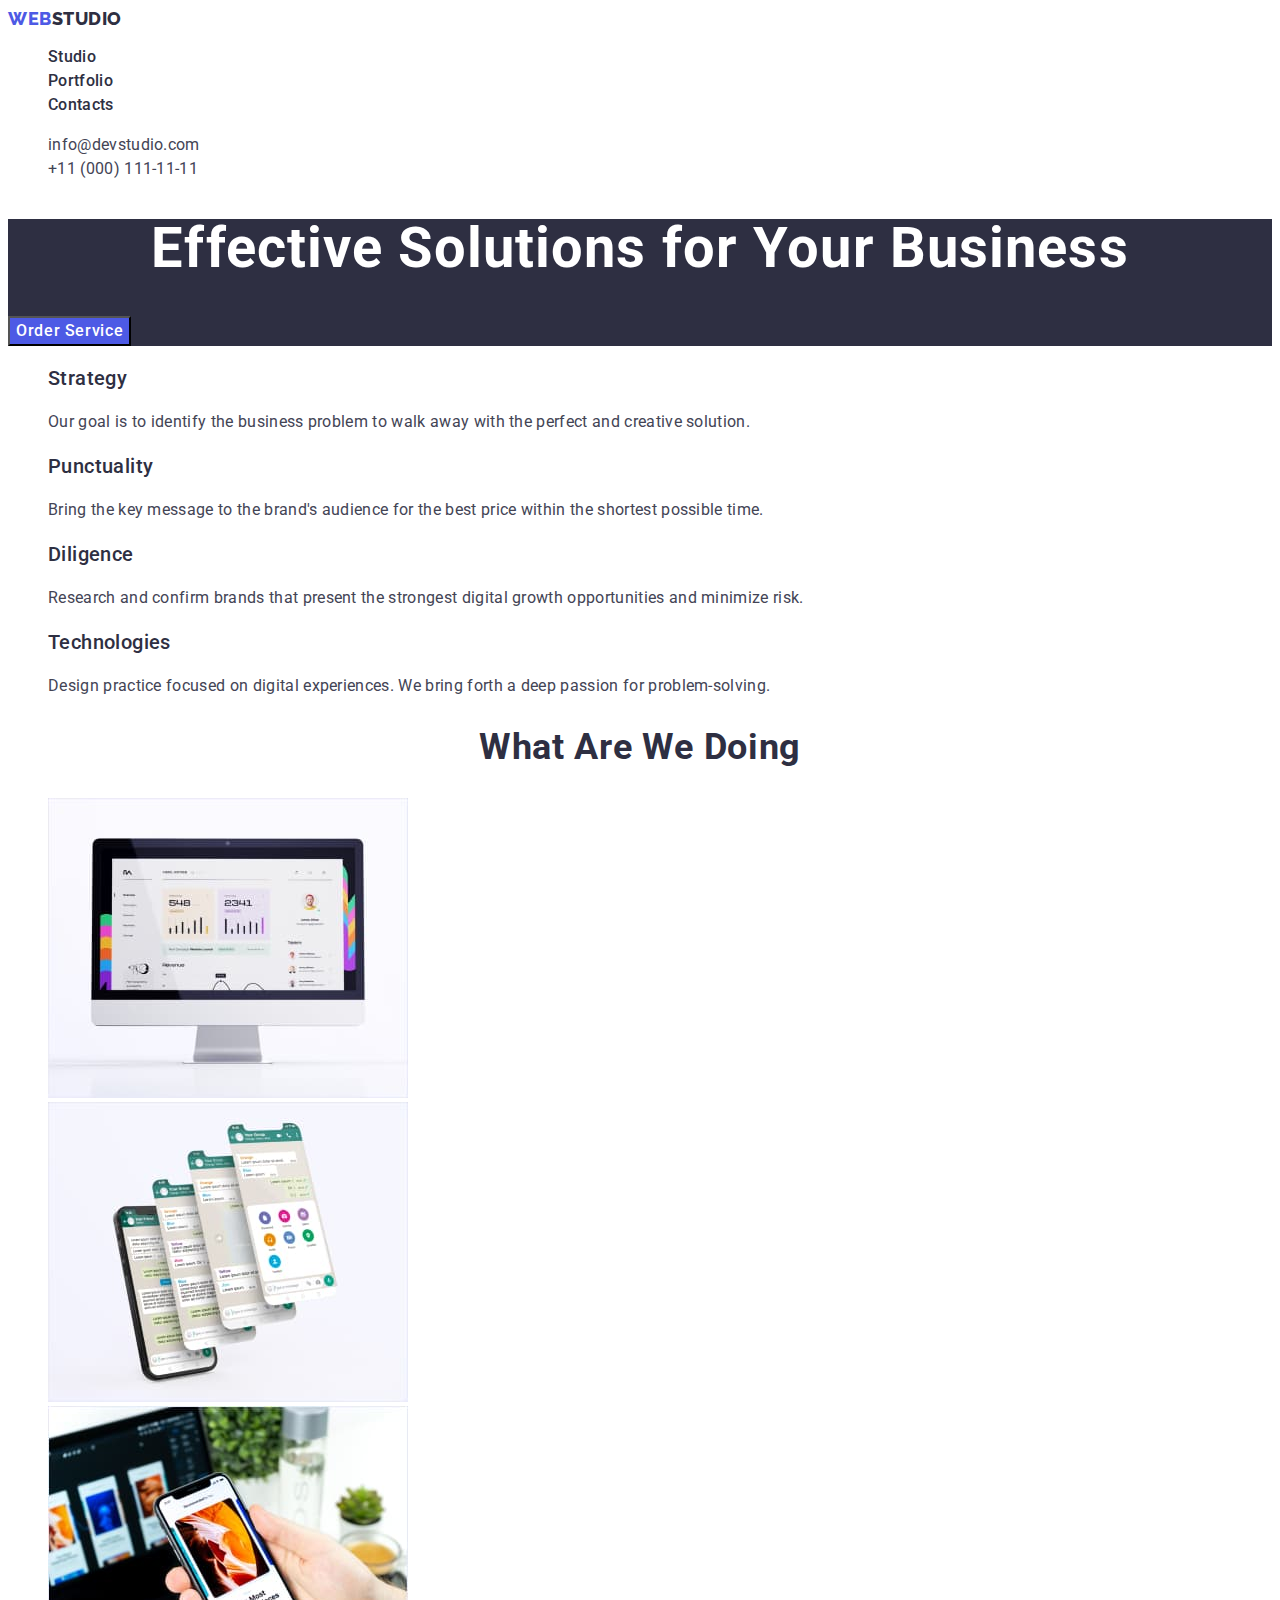
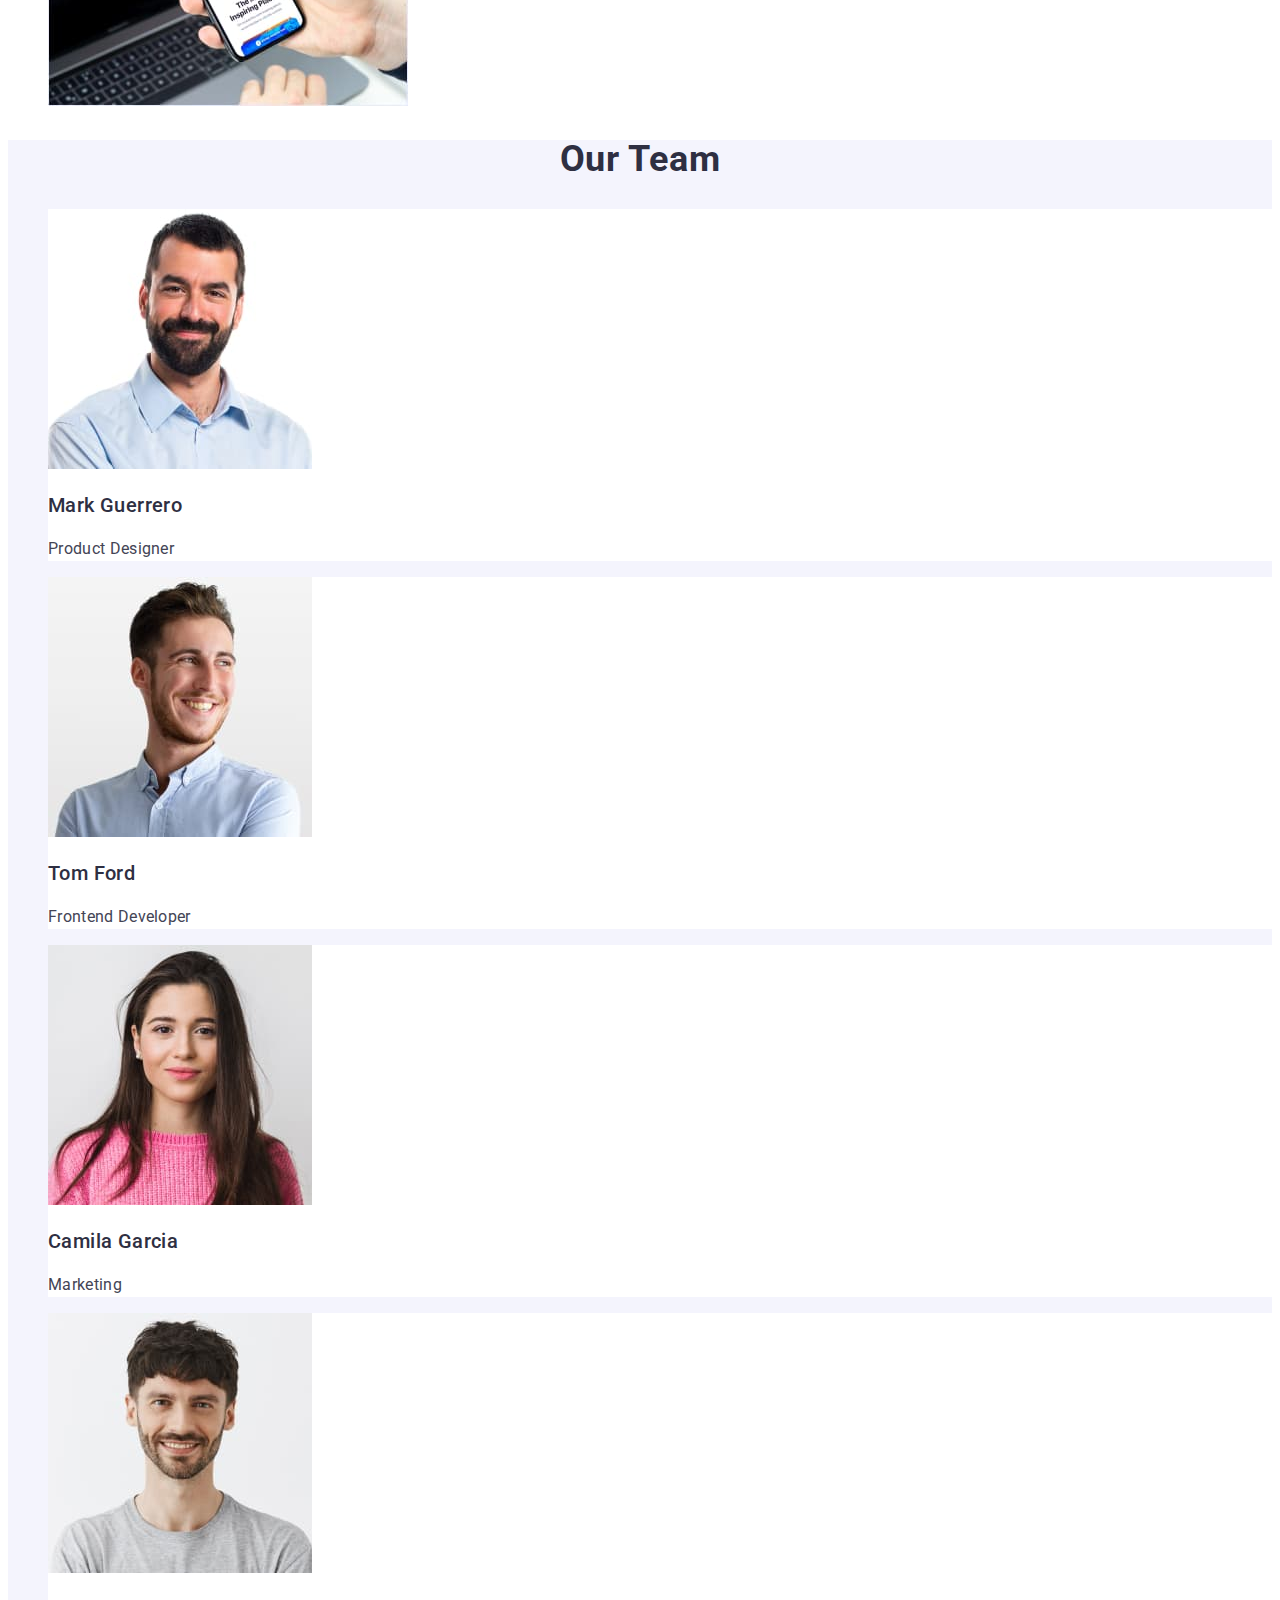
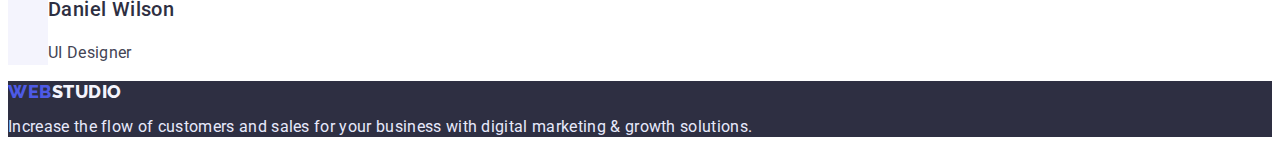
<file: index.html>
<!DOCTYPE html>
<html lang="en">
<head>
    <meta charset="UTF-8">
    <meta http-equiv="X-UA-Compatible" content="IE=edge">
    <meta name="viewport" content="width=device-width, initial-scale=1.0">
    <title>webstudio</title>
    <link rel="preconnect" href="https://fonts.googleapis.com">
    <link rel="preconnect" href="https://fonts.gstatic.com" crossorigin>

    <link href="https://fonts.googleapis.com/css2?family=Raleway:wght@800&display=swap" rel="stylesheet">
    <link href="https://fonts.googleapis.com/css2?family=Roboto:wght@400;500;700&display=swap" rel="stylesheet">
    <link rel="stylesheet" href="./css/styles.css">
</head>
<header class="page-header">
    <!--<div class="wrapper">-->
    <nav class="page-nav">
        <a class="logo link" href="./index.html">Web<span class="span-logo-header">Studio</span></a>
        <ul class="menu list">
            <li class="menu-item">
                <a class="menu-link link" href="./index.html">Studio</a>
            </li>
            <li class="menuitem">
                <a class="menu-link link" href="./portfolio.html">Portfolio</a>
            </li>
            <li class="menu-item">
                <a class="menu-link link" href="">Contacts</a>
            </li>
        </ul>
    </nav>


    <address class="address">
        <ul class="menu list">
            <li>
                <a class="contact-link link" href="mailto:info@devstudio.com">info@devstudio.com</a>
            </li>
            <li>
                <a class="contact-link link" href="tel:+110001111111">+11 (000) 111-11-11</a>
            </li>
        </ul>
    </address>
</header>



<!-- ////////////////////  FIRST-SECTION     PAGE - MAIN   ////////////////// -->
<main>
<section class="hero-image">
    <h1 class="hero-imag-name">Effective Solutions
    for Your Business</h1>
    <button type="button" class="btn">Order Service</button>
</section>
<!-- //////////////////// SECOND-SECTION   ////////////////// -->
<section class="section-two">
    <h2 hidden class="name-sektion-two">Strategy-Technologies</h2>
    <ul class="list">
        <li class="elem">  
            <h3 class="name-sektion-elem">Strategy</h3>
            <p class="text">Our goal is to identify the business problem to walk away with the perfect and creative solution.
            </p>
        </li>
        <li>
            <h3 class="name-sektion-elem">Punctuality</h3>
            <p class="text">Bring the key message to the brand's audience for the best price within the shortest possible time.</p>
        </li>
        <li>
            <h3 class="name-sektion-elem">Diligence</h3>
            <p class="text" >Research and confirm brands that present the strongest digital growth opportunities and minimize risk.
        </p>
        </li>
        <li>
            <h3 class="name-sektion-elem">Technologies</h3>
            <p class="text" >Design practice focused on digital experiences. We bring forth a deep passion for problem-solving.
            </p>
        </li>
    </ul> 
</section>
<!-- //////////////////// TREE-SECTION   ////////////////// -->
<section class="section-three">
    <h2 class="name-sektion-three">What are we doing</h2>
    <ul class="list">
        <li><img src="./images/1mac.jpg" alt="cute cat" width="360"></li>
        <li><img src="./images/1iphone.jpg" alt="cute cat" width="360"></li>
        <li><img src="./images/1macbook.jpg" alt="cute cat" width="360"></li>
    </ul>
</section> 
    
<!-- //////////////////// FO-SECTION   ////////////////// -->
<section class="section-fo">
            <h2 class="name-sektion-fo">Our Team</h2>
        <ul class="list">
            <li class="elem">
            <img src="./images/photo1.jpg" alt="cute cat" width="264">
            <h3 class="subname-fo">Mark Guerrero</h3>
            <p class="text">Product Designer</p> 
            </li>

            <li class="elem">
            <img src="./images/photo2.jpg" alt="cute cat" width="264">
            <h3 class="subname-fo">Tom Ford</h3>
            <p class="text">Frontend Developer</p>
            </li>

            <li class="elem">
            <img src="./images/photo3.jpg" alt="cute cat" width="264">
            <h3 class="subname-fo">Camila Garcia</h3>
            <p class="text">Marketing</p>
            </li>
            
            <li class="elem">      
            <img src="./images/photo4.jpg" alt="cute cat" width="264">
            <h3 class="subname-fo">Daniel Wilson</h3>
            <p class="text">UI Designer</p>
            </li>
        </ul>
</section>
</main>
<!-- //////////////////// FOOTER   ////////////////// -->
<footer class="footer-site">
    <a href="./index.html" class="logo link">Web<span class="span-logo">Studio</span></a>
    <p class="footer-text">Increase the flow of customers and sales for your business with digital marketing & growth solutions.</p>
</footer>
</html>
</file>
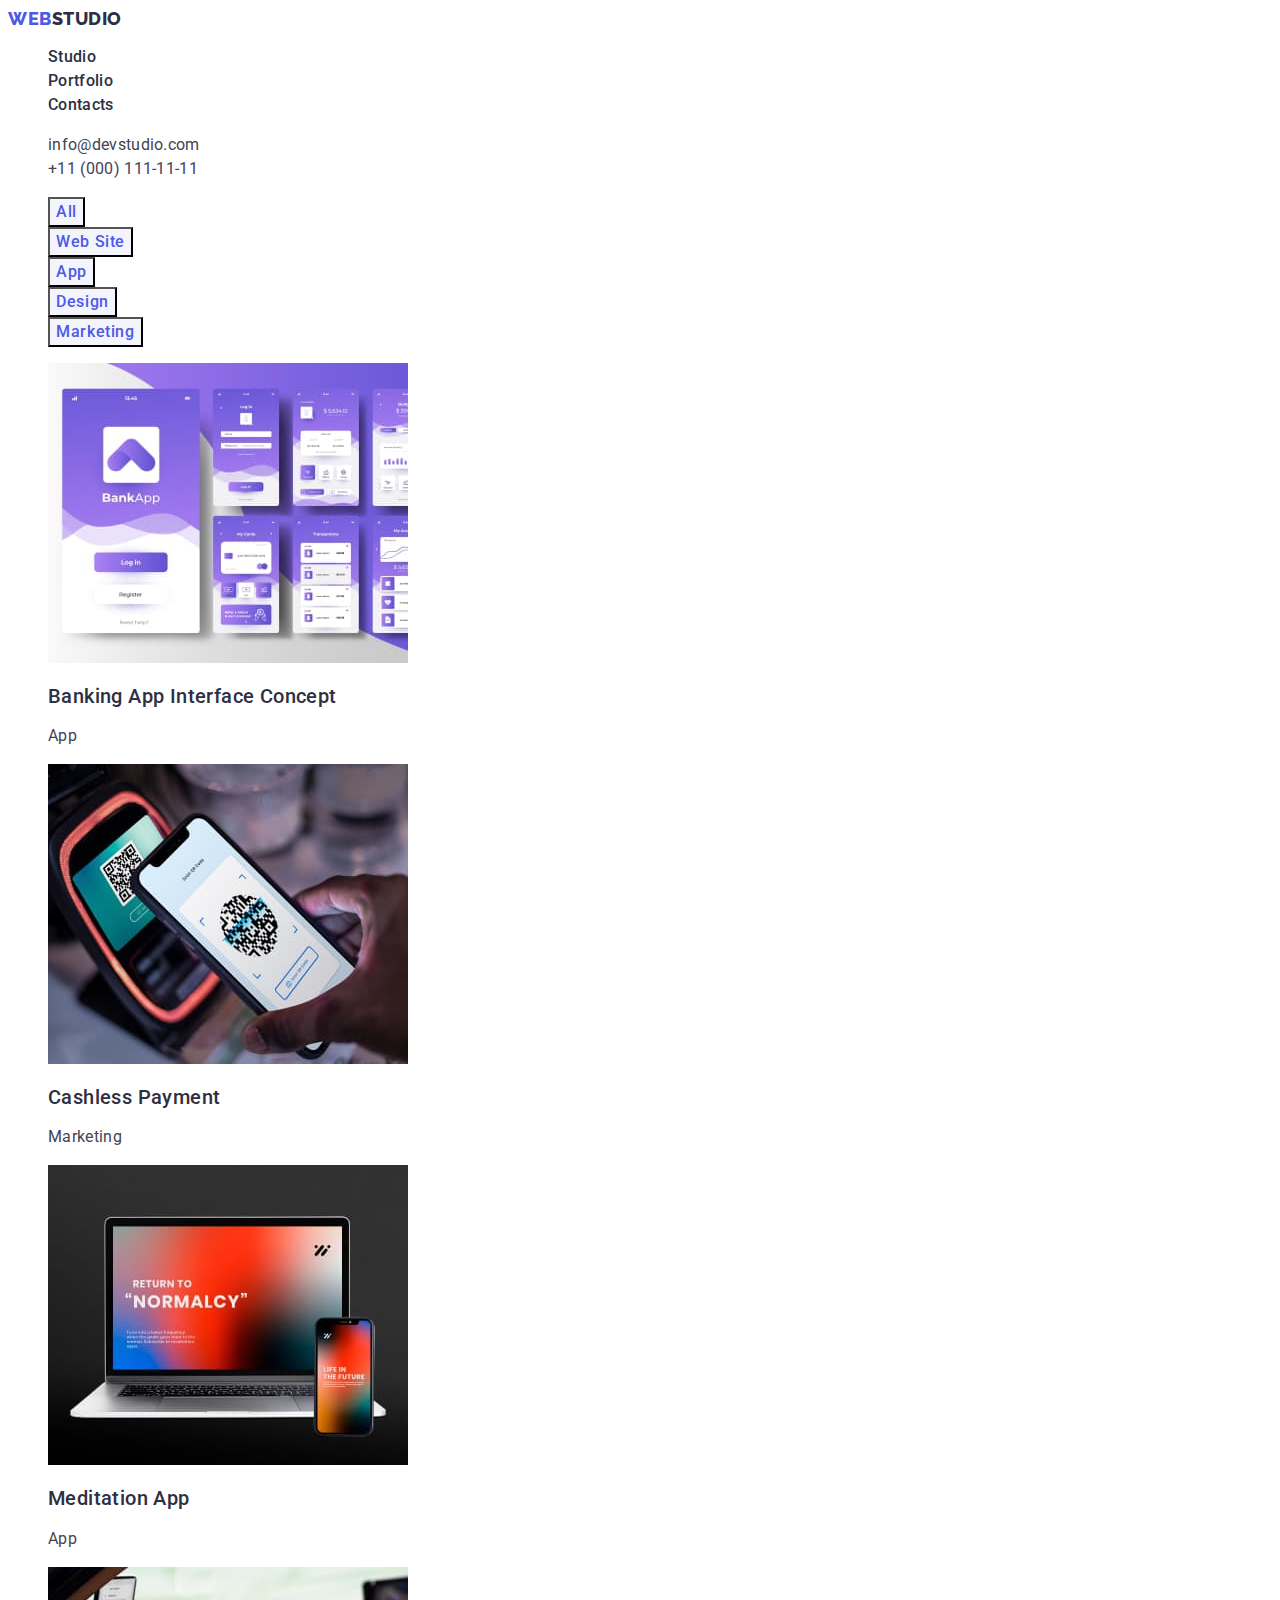
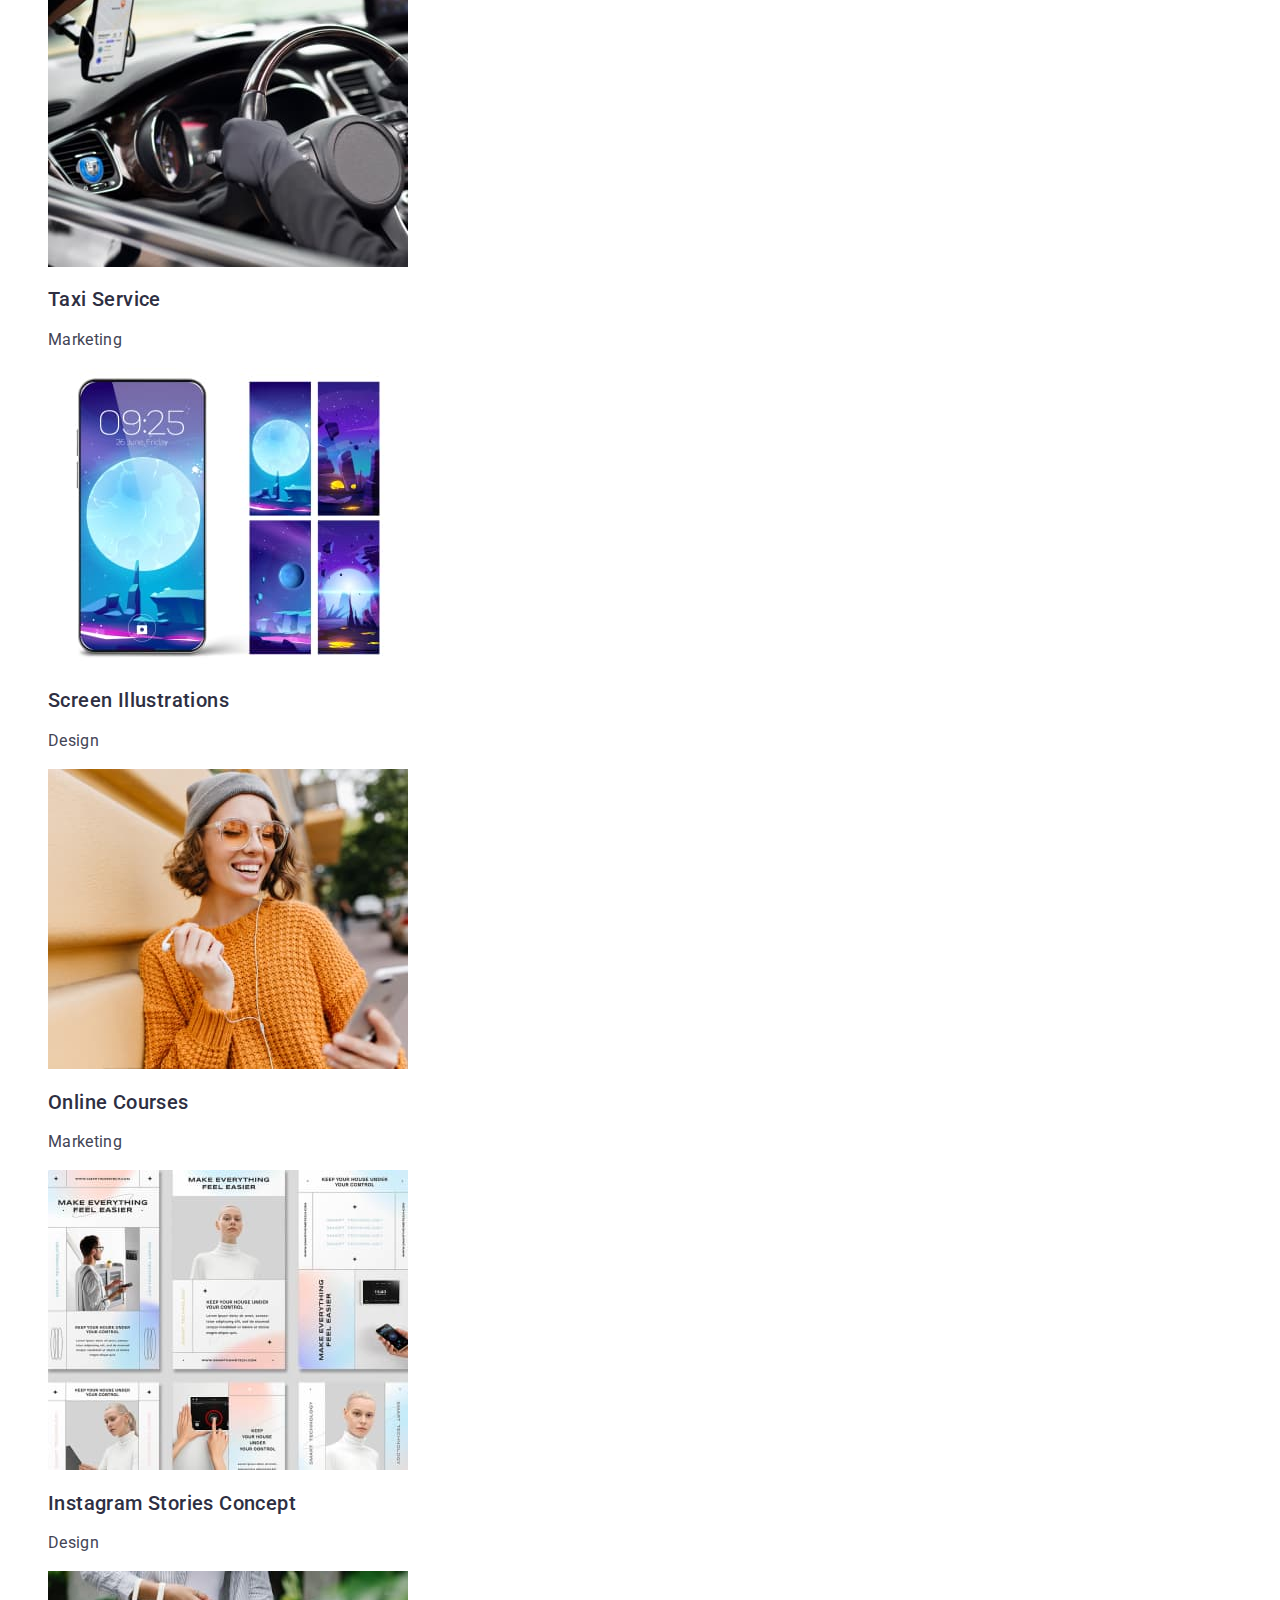
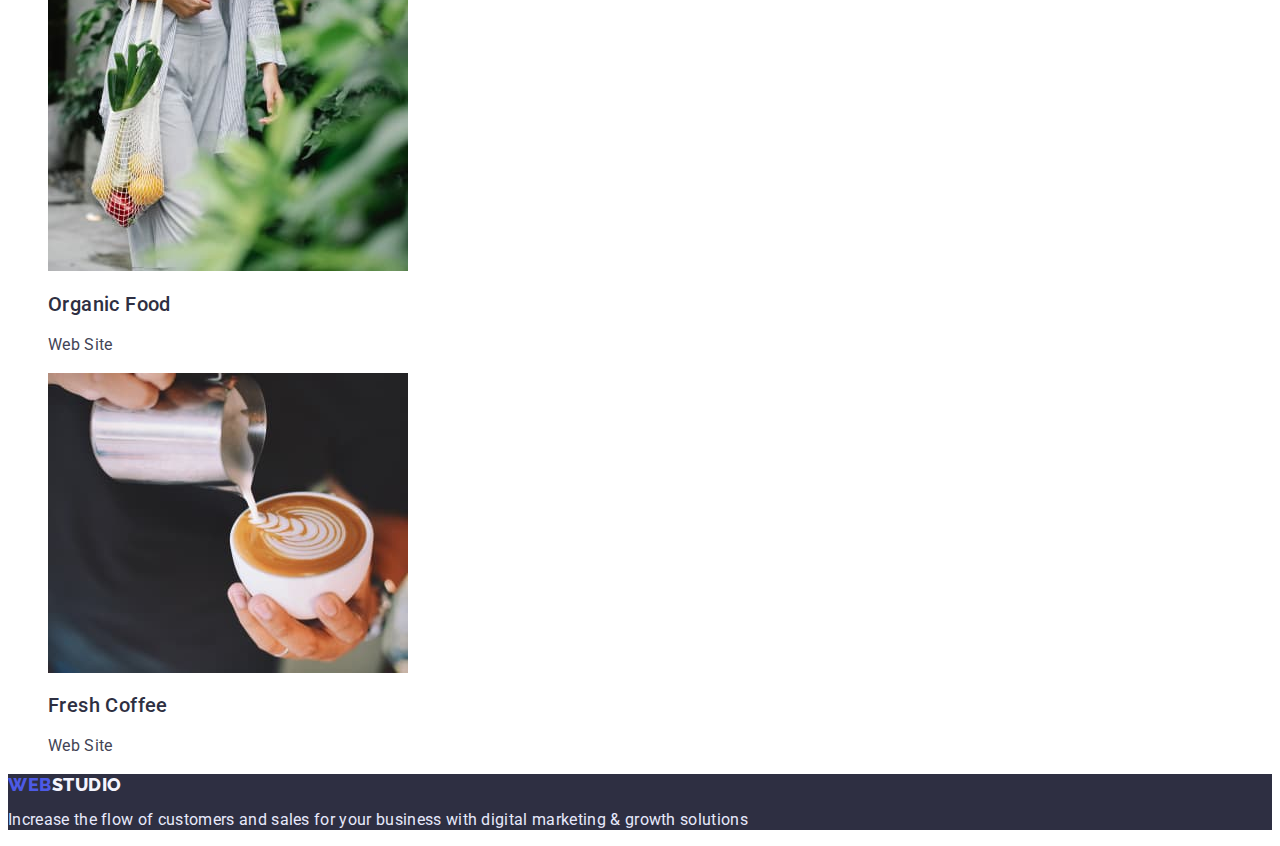
<file: portfolio.html>
<!DOCTYPE html>
<html lang="en">

<head>
    <meta charset="UTF-8">
    <meta http-equiv="X-UA-Compatible" content="IE=edge">
    <meta name="viewport" content="width=device-width, initial-scale=1.0">
    <title>webstudio</title>
    <link rel="preconnect" href="https://fonts.googleapis.com">
    <link rel="preconnect" href="https://fonts.gstatic.com" crossorigin>
    
    <link href="https://fonts.googleapis.com/css2?family=Raleway:wght@800&display=swap" rel="stylesheet">
    <link href="https://fonts.googleapis.com/css2?family=Roboto:wght@400;500;700&display=swap" rel="stylesheet">
    <link rel="stylesheet" href="./css/styles.css">
</head>

<!-- ==============================  PAGE - HEADER  ================== -->
<body>
<header class="page-header">
    <!--<div class="wrapper">-->
    <nav class="page-nav">
        <a class="logo link" href="./index.html">Web<span class="span-logo-header">Studio</span></a>
        <ul class="menu list">
            <li class="menu-item">
                <a class="menu-link link" href="./index.html">Studio</a></li>
            <li class="menu-item">
                <a class="menu-link link"  href="./portfolio.html">Portfolio</a></li>
            <li class="menu-item">
                <a class="menu-link link" href="">Contacts</a></li>
        </ul>
    </nav>


    <address class="address"> 
        <ul class="menu list">
            <li>
                <a class="contact-link link" href="mailto:info@devstudio.com" >info@devstudio.com</a>
            </li>
            <li>
                <a class="contact-link link" href="tel:+110001111111">+11 (000) 111-11-11</a>
            </li>
        </ul>
    </address>
</header>

<!-- ======================  PAGE ========================= -->


<main>  
    
<section>
    <h1 class="webstudio" hidden>WebStudio</h1>
        <ul class="list">
            <li>
            <button class="btn-port link" type="button">All</button> 
            
            </li>
            <li>
                <button class="btn-port link" type="button">Web Site</button>
                
            </li>
            <li>
                <button class="btn-port link" type="button">App</button>
                
            </li>
            <li>
                <button class="btn-port link" type="button">Design</button>
                
            </li>
            <li>
                <button class="btn-port link" type="button">Marketing</button>
                
            </li>
        </ul>


<!--================================  SECTION PORFOLIO  1 ================-->

        <ul class="list"> 
            <li class="elem">
                <a class="sektion-link link" href="">
                <img src="./images/portfolio/BankingApp.jpg" alt="image payment" width="360">
                <h2 class="portfolio">Banking App Interface Concept</h2>
                <p class="port-text">App</p>
                </a>
            </li>
            <li class="elem" >
                <a class="sektion-link link" href="">
                <img src="./images/portfolio/CashlessPayment.jpg" alt="image payment" width="360">
                <h2 class="portfolio">Cashless Payment</h2>
                <p class="port-text">Marketing</p>
                </a>
            </li>
            <li>
                <a class="sektion-link link" href="">
                <img src="./images/portfolio/MeditationApp.jpg" alt="image meditation" width="360" >
                <h2 class="portfolio">Meditation App</h2>
                <p class="port-text">App</p>
                </a>
            </li>
         

<!-- ==============================  SECTION PORFOLIO 2 ================ -->
           <li>
                <a class="sektion-link link" href="">
                   <img src="./images/portfolio/TaxiService.jpg" alt="image taxi" width="360">
                   <h2 class="portfolio">Taxi Service</h2>
                   <p class="port-text">Marketing</p>
                </a>
            </li>
            <li>
                <a class="sektion-link link" href="">
                <img src="./images/portfolio/ScreenIllustrations.jpg" alt="image design" width="360" >
                <h2 class="portfolio">Screen Illustrations</h2>
                <p class="port-text">Design</p>
                </a>
            </li>
            <li>
                <a class="sektion-link link" href="">
                <img src="./images/portfolio/OnlineCourses.jpg" alt="image curses" width="360">
                <h2 class="portfolio">Online Courses</h2>
                <p class="port-text">Marketing</p>
                </a>
            </li>
        

<!-- ============================    SECTION PORFOLIO  3 =============  -->
            <li>
                <a class="sektion-link link" href="">
                <img src="./images/portfolio/InstagramStories.jpg" alt="Banking" width="360">
                <h2 class="portfolio">Instagram Stories Concept</h2>
                <p class="port-text">Design</p>
                </a>
            </li>
            <li>
                <a class="sektion-link link" href="">
                <img src="./images/portfolio/OrganicFood.jpg" alt="Banking" width="360">
                <h2 class="portfolio">Organic Food</h2>
                <p class="port-text">Web Site</p>
                </a>
            </li>
            <li>
                <a class="sektion-link link" href="">
                <img src="./images/portfolio/FreshCoffee.jpg" alt="image" width="360">
                <h2 class="portfolio">Fresh Coffee</h2>
                <p class="port-text">Web Site</p>
                </a>
            </li>
        </ul>
</section>
</main>

<!--<finger><img src="./images/portfolio/finger.svg" alt="">finger</finger>-->

<!-- //////////////////// FOOTER   ////////////////// -->

<footer class="footer-site">
    <a href="./index.html" class="logo link">Web<span class="span-logo">Studio</span></a>
    <p class="footer-text">Increase the flow of customers and sales for your business with digital marketing & growth solutions 

        
        <!--чорновик                                                          -->
    <!-- <a href="https://htmlreference.io" title="Довідник тегів"> htmlreference.io </a>
    
    <a href="https://cssreference.io" title="Довідник стилів"> cssreference.io </a>
    
    <a href="https://www.youtube.com" title="fhfhfhfhfhfh">YouTube </a>
        
        solutions.</p> -->
</footer>
</body>
</html>
</file>
<file: css/styles.css>
:root {
        --navy-blue: #2E2F42;
        --slate-text:#434455;
        --base-wait-color: #ffffff;
        --iris: #4D5AE5;
        --cornflower:#E7E9FC;
        --cloud:#f4f4fd;
        --ocean:#404BBF;
        
    
 }

.list {
    list-style:none;
}

.link {
    text-decoration: none;  
}

.link:hover
.link:focus {
    color: var(--iris);
}

.section-fo .list .elem {
    background-color:var(--base-wait-color);
}
.text {
    font-size: 16px;
    line-height: 1.5;
    letter-spacing: 0.02em;
    color: var(--slate-text);
}


.name-sektion-two,
.name-sektion-three,
.name-sektion-fo {
font-size: 36px;
line-height: 1.11;
text-align: center;
letter-spacing: 0.02em;
text-transform: capitalize;
color: var(--navy-blue);
}

.section-fo {
background-color:var(--cloud);
}

.span-logo {
color: var(--cloud);
}
 /* ---------------------------------- PAGE - HEADER ------------ */
 body {
    font-family: Roboto, sans-serif;
    color:var(--slate-text);
    background-color:var(--base-wait-color);
 }

.logo {
    font-family: Raleway, sans-serif;
        font-weight: 800;
        font-size: 18px;
        line-height: 1.17;
        /* identical to box height, or 117% */
        letter-spacing: 0.03em;
        text-transform: uppercase;
        color: var(--iris);
        text-decoration: none;
}

.logo>.span-logo-header{
    color: var(--navy-blue);
}


.menu-link {
font-weight: 500;
font-size: 16px;
line-height: 1.5;
letter-spacing: 0.02em;
color: var(--navy-blue);
}
.menu-link:hover,
.menu-link:focus {
    color: var(--ocean);
}

.address {
    font-style: normal;
} 


.contact-link {
    font-size: 16px;
    line-height: 1.5;
    letter-spacing: 0.02em;
    color: var(--slate-text);
}

.contact-link:hover,
.contact-link:focus {
    color:var(--ocean);
}

/* /////////////////  INDEX - HTML   //////////////////////// */

.hero-image {
    background-color:var(--navy-blue);

}

.hero-imag-name {
font-size: 56px;
line-height: 1.07;
text-align: center;
letter-spacing: 0.02em;
color: var(--base-wait-color);

}

.btn {
    color: var(--base-wait-color);
    background-color: var(--iris);
    font-family: "Roboto", sans-serif;
    font-weight: 500;
    font-size: 16px;
    line-height: 1.5;
    letter-spacing: 0.04em;
    cursor: pointer;
}

.btn:hover,
.btn:focus {
    background-color: var(--ocean); 
}

.name-sektion-two,
.name-sektion-elem,
.subname-fo {
font-weight: 500;
font-size: 20px;
line-height: 1.2;
letter-spacing: 0.02em;
color: var(--navy-blue);
}

.name-sektion-three,
.name-sektion-fo {
    color:var(--navy-blue);
    font-weight: 700;
    font-size: 36px;
    text-align: center;
    letter-spacing: 0.02em;

}
.elem {
  color:var(--base-wait-color)F;  
}
/* /////////////////// PORTFOLIO - HTML  ///////////////////// */

.page-body {
font-family: Roboto, sans-serif;
color: var(--slate-text);
background-color:var(--navy-blue);
}

.portfolio {
        font-weight: 500;
        font-size: 20px;
        line-height: 1.2;
        letter-spacing: 0.02em;
        color: var(--navy-blue);
}
.btn-port {
    color: var(--iris);
    /* Button Text */
    background-color: var(--cloud);
    font-family: Roboto, sans-serif;
    font-style: normal;
    font-weight: 500;
    font-size: 16px;
    line-height: 1.5;
    /* identical to box height, or 150% */
    text-align: center;
    letter-spacing: 0.04em;
    cursor: pointer;
}

.btn-port:hover,
.btn-port:focus {
    color: var(--base-wait-color);
    background-color: var(--ocean);    
}

.port-text {
        font-size: 16px;
        line-height: 1.5;
        letter-spacing: 0.02em;
        color: var(--slate-text);
}
.portfolio .elem {
    width: 360 ;
    height: 420;

}
 .footer-site {
    background-color: var(--navy-blue);
} 

.footer .logo {
        font-family:'Raleway', sans-serif;
        color: var(--iris);
        padding-left: 156px;
        padding-top: 50px;
        padding-bottom: 19px;
        font-style: normal;
        font-weight: 800;
        font-size: 18px;
        line-height: 1.17;
        /* identical to box height, or 117% */
        display: flex;
        align-items: center;
        letter-spacing: 0.03em;
        text-transform: uppercase;
}   

.footer .logo:hover,
.footer .logo:focus {
    color: var(---base-wait-color);
}


.span-logo {
    color: var(--cloud);
}

.span-logo:hover
.span-logo:focus {
    color: var(--iris);
}

.footer-text {
    color:var(--cornflower);
    font-size:16px;
    line-height:1.17;
    letter-spacing: 0.02em;      
}
</file>
